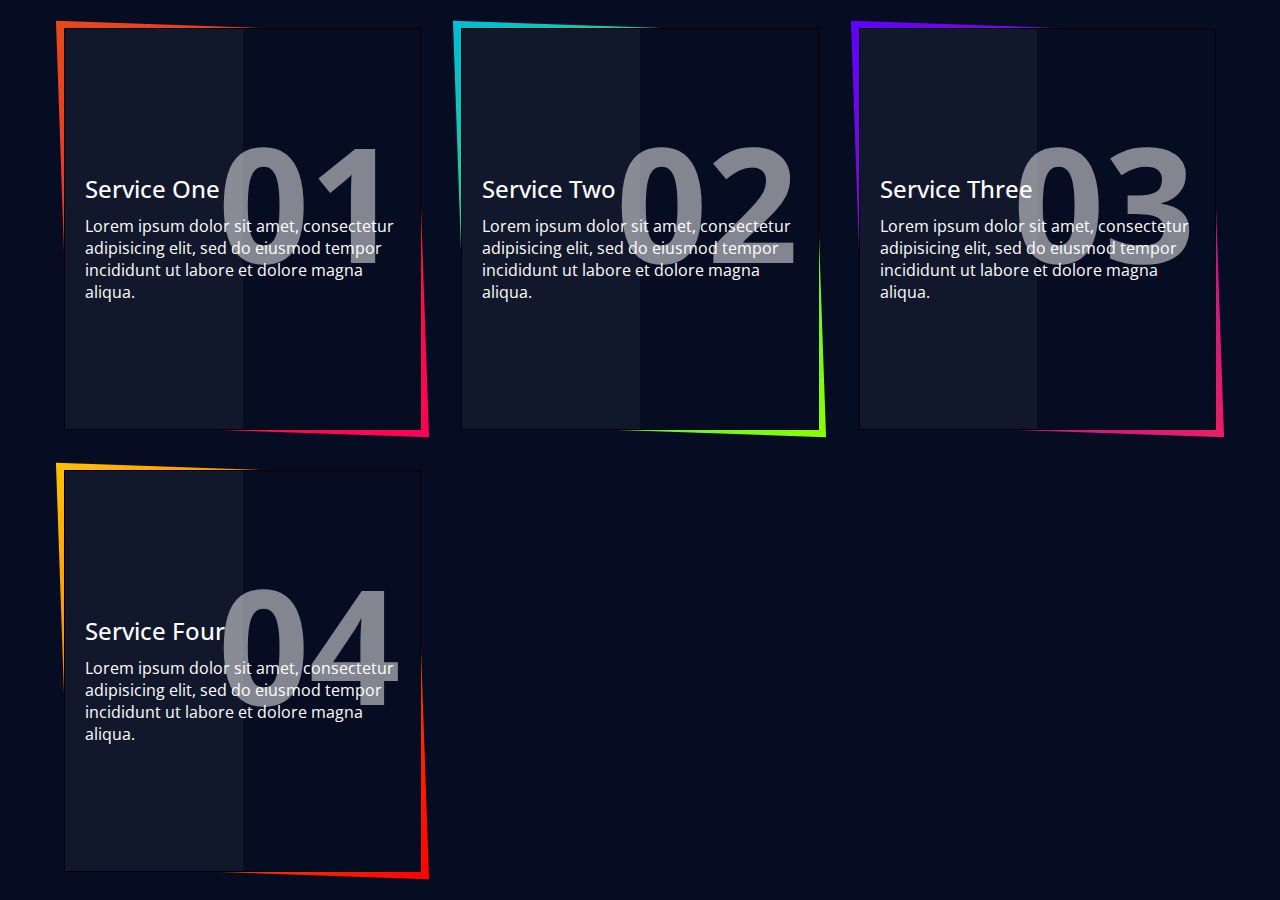
<file: BoxWithBorder/index.html>
<!DOCTYPE html>
<html lang="en">

<head>
    <meta charset="UTF-8">
    <meta name="viewport" content="width=device-width, initial-scale=1.0">
    <meta http-equiv="X-UA-Compatible" content="ie=edge">
    <link rel="stylesheet" type="text/css" href="style.css">
    <title>4 layout Box</title>
</head>

<body>
		
		<div class="container">
			<div class="box">
				<div class="content">
					<h2>01</h2>
					<h3>Service One</h3>
					<p>Lorem ipsum dolor sit amet, consectetur adipisicing elit, sed do eiusmod
					tempor incididunt ut labore et dolore magna aliqua.</p>
					<a href="#">Read More</a>
				</div>
			</div>
			<div class="box">
				<div class="content">
					<h2>02</h2>
					<h3>Service Two</h3>
					<p>Lorem ipsum dolor sit amet, consectetur adipisicing elit, sed do eiusmod
                            tempor incididunt ut labore et dolore magna aliqua.</p>
					<a href="#">Read More</a>
				</div>
			</div>
			<div class="box">
				<div class="content">
					<h2>03</h2>
					<h3>Service Three</h3>
					<p>Lorem ipsum dolor sit amet, consectetur adipisicing elit, sed do eiusmod
                            tempor incididunt ut labore et dolore magna aliqua.</p>
					<a href="#">Read More</a>
				</div>
			</div>
			<div class="box">
				<div class="content">
					<h2>04</h2>
					<h3>Service Four</h3>
					<p>Lorem ipsum dolor sit amet, consectetur adipisicing elit, sed do eiusmod
                            tempor incididunt ut labore et dolore magna aliqua.</p>
					<a href="#">Read More</a>
				</div>
			</div>
		</div>

	</body>

</html>
</file>
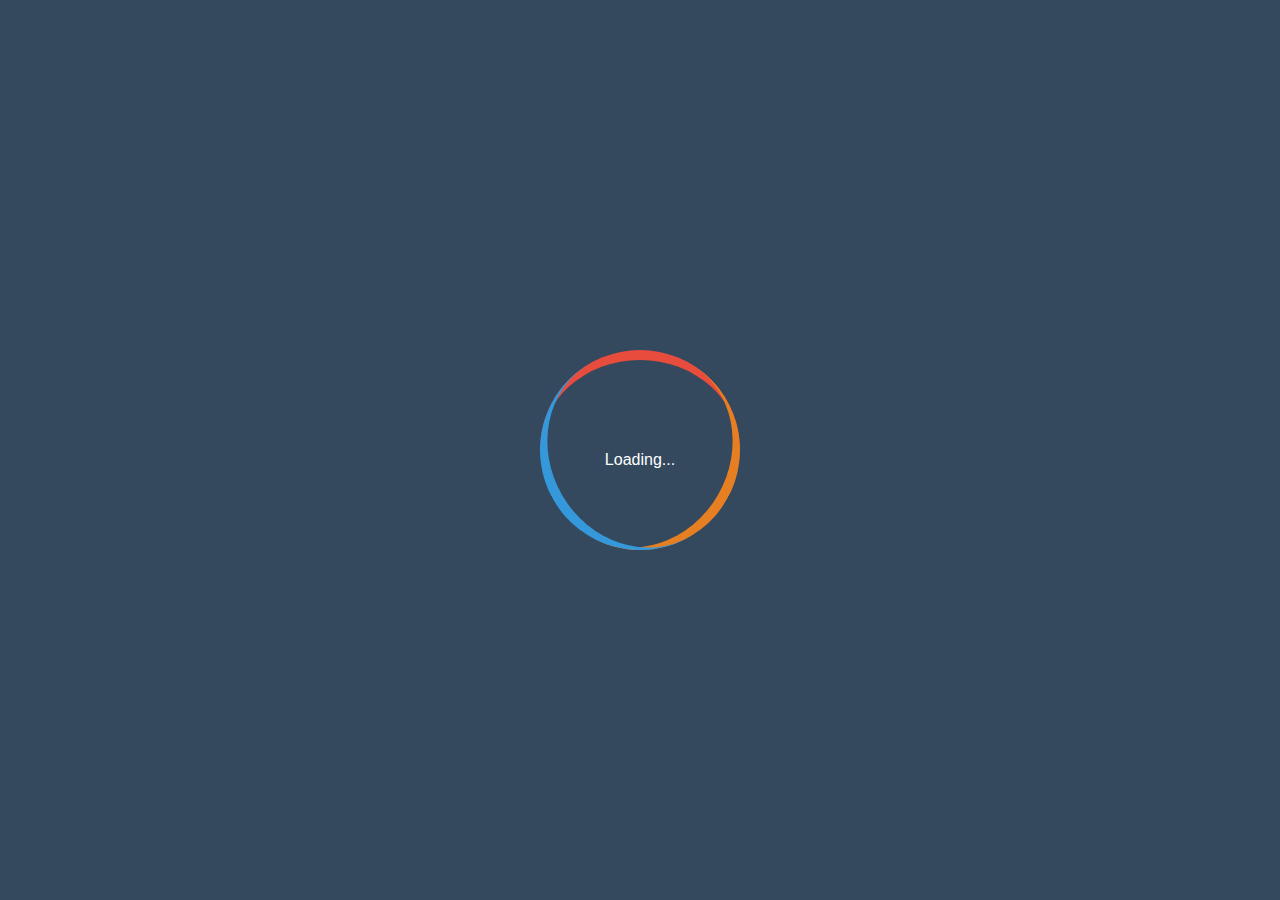
<file: LoadingAnimation/index.html>
<!DOCTYPE html>
<html lang="en">
<head>
    <meta charset="UTF-8">
    <meta name="viewport" content="width=device-width, initial-scale=1.0">
    <meta http-equiv="X-UA-Compatible" content="ie=edge">
    <link rel="stylesheet" type="text/css" href="style.css">

    <title>Loading</title>
</head>
<body>
    <div class="loading">
        <span>
            Loading...
        </span>
    </div>
</body>
</html>
</file>
<file: BoxWithBorder/style.css>
@import url('https://fonts.googleapis.com/css?family=Open+Sans');

body{
	margin:0;
	padding: 0;
	-webkit-box-sizing: border-box;
	-moz-box-sizing: border-box;
	box-sizing: border-box;
	font-family: 'Open Sans', sans-serif;
	display: flex;
	align-items: center;
	justify-content: center;
	min-height: 100vh;
	background: #060c21;
}

.container{
	position: relative;
	width: 90%;
	display: grid;
	grid-template-columns: repeat(auto-fill,minmax(260px,1fr));
	grid-template-rows:auto;
	grid-gap:40px;
}

.container .box{
	position: relative;
	min-height: 400px;
	background: #060c21;
	display: flex;
	align-items: center;
	justify-content:center;
	border:1px solid #000;
}

.container .box:before{
	content:"";
	position: absolute;
	top:-2px;
	left: -2px;
	right: -2px;
	bottom: -2px;
	background: #fff;
	z-index: -1;
	-webkit-transform: skew(2deg,2deg);
	-ms-transform: skew(2deg,2deg);
	-o-transform: skew(2deg,2deg);
	transform: skew(2deg,2deg);
}

.container .box:after{
	content:"";
	position: absolute;
	top:0;
	left: 0;
	width: 50%;
	height: 100%;
	background: rgba(255,255,255,0.05);
}

.container .box:nth-child(1):before{
	background: linear-gradient(315deg,#ff0057,#e64a19);
}

.container .box:nth-child(2):before{
	background: linear-gradient(315deg,#89ff00,#00bcd4);
}

.container .box:nth-child(3):before{
	background: linear-gradient(315deg,#e91e63,#5d02ff);
}

.container .box:nth-child(4):before{
	background: linear-gradient(315deg,#ff0000,#ffc107);
}

.content{
	position: relative;
	padding: 20px;
	-webkit-transform: translateY(40px);
	-ms-transform: translateY(40px);
	-o-transform: translateY(40px);
	transform: translateY(40px);
}

.box .content h2{
	position: absolute;
	top:-60px;
	right: 20px;
	margin: 0;
	padding: 0;
	font-size: 10em;
	color:rgba(255,255,255,0.5);
	-webkit-transition: 0.5s;
	-o-transition: 0.5s;
	transition: 0.5s;
}

.box:hover .content h2{
	top:-140px;
}

.box .content h3{
	margin:0 0 10px;
	font-size: 24px;
	font-weight: 500;
	color:#fff;
}

.box .content p{
	margin:0;
	color:#fff;
	font-size: 16px;
}

.box .content a{
	position: relative;
	padding: 10px 20px;
	margin-top:20px;
	text-decoration: none;
	border:1px solid #fff;
	display: inline-block;
	color:#fff;
	-webkit-transition: 0.5s;
	-o-transition: 0.5s;
	transition: 0.5s;
	-webkit-transform: translateY(-40px);
	-ms-transform: translateY(-40px);
	-o-transform: translateY(-40px);
	transform: translateY(-40px);
	opacity: 0;
	visibility: hidden;
}

.box:hover .content a{
	-webkit-transform: translateY(0);
	-ms-transform: translateY(0);
	-o-transform: translateY(0);
	transform: translateY(0);
	opacity: 1;
	visibility: visible;
}

.box .content a:hover{
	color:#000;
	background: #fff;
}
</file>
<file: LoadingAnimation/style.css>
body{
    margin: 0;
    padding: 0;
    background: #34495e;
    height: 100vh;
    display: flex;
    align-items: center;
    justify-content: center;
    font-family: "montserrat",sans-serif;
  }
  
  .loading{
    width: 200px;
    height: 200px;
    box-sizing: border-box;
    border-radius: 50%;
    border-top: 10px solid #e74c3c;
    position: relative;
    animation: a1 2s linear infinite;
  }
  
  .loading::before,.loading::after{
    content: '';
    width: 200px;
    height: 200px;
    position: absolute;
    left: 0;
    top: -10px;
    box-sizing: border-box;
    border-radius: 50%;
  }
  
  .loading::before{
    border-top: 10px solid #e67e22;
    transform: rotate(120deg);
  }
  
  .loading::after{
    border-top: 10px solid #3498db;
    transform: rotate(240deg);
  }
  
  .loading span{
    position: absolute;
    width: 200px;
    height: 200px;
    color: #fff;
    text-align: center;
    line-height: 200px;
    animation: a2 2s linear infinite;
  }
  
  @keyframes a1 {
    to{
      transform: rotate(360deg);
    }
  }
  
  @keyframes a2 {
    to{
      transform: rotate(-360deg);
    }
  }
</file>
